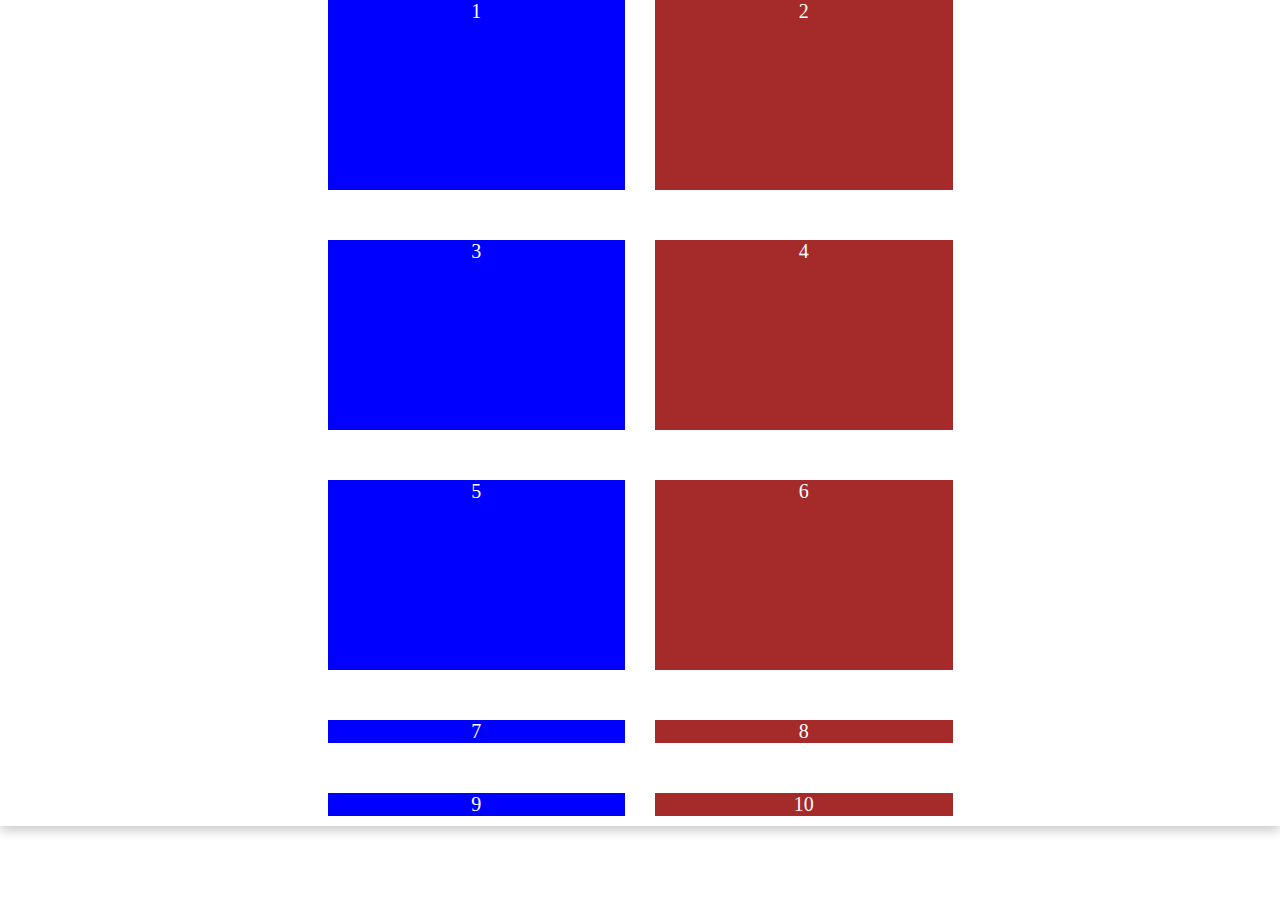
<file: Day 1 Flex Grid/index.html>
<!DOCTYPE html>
<html lang="en">
  <head>
    <meta charset="UTF-8" />
    <meta name="viewport" content="width=device-width, initial-scale=1.0" />
    <title>Flexbox & Grid</title>
    <!-- Main CSS  -->
    <link rel="stylesheet" href="css/style.css" />

    <style></style>
  </head>
  <body>
    <section class="">
      <div class="container">
        <div class="item a">1</div>
        <div class="item b">2</div>
        <div class="item a">3</div>
        <div class="item b">4</div>
        <div class="item a">5</div>
        <div class="item b">6</div>
        <div class="item a">7</div>
        <div class="item b">8</div>
        <div class="item a">9</div>
        <div class="item b">10</div>
      </div>
    </section>
  </body>
</html>
</file>
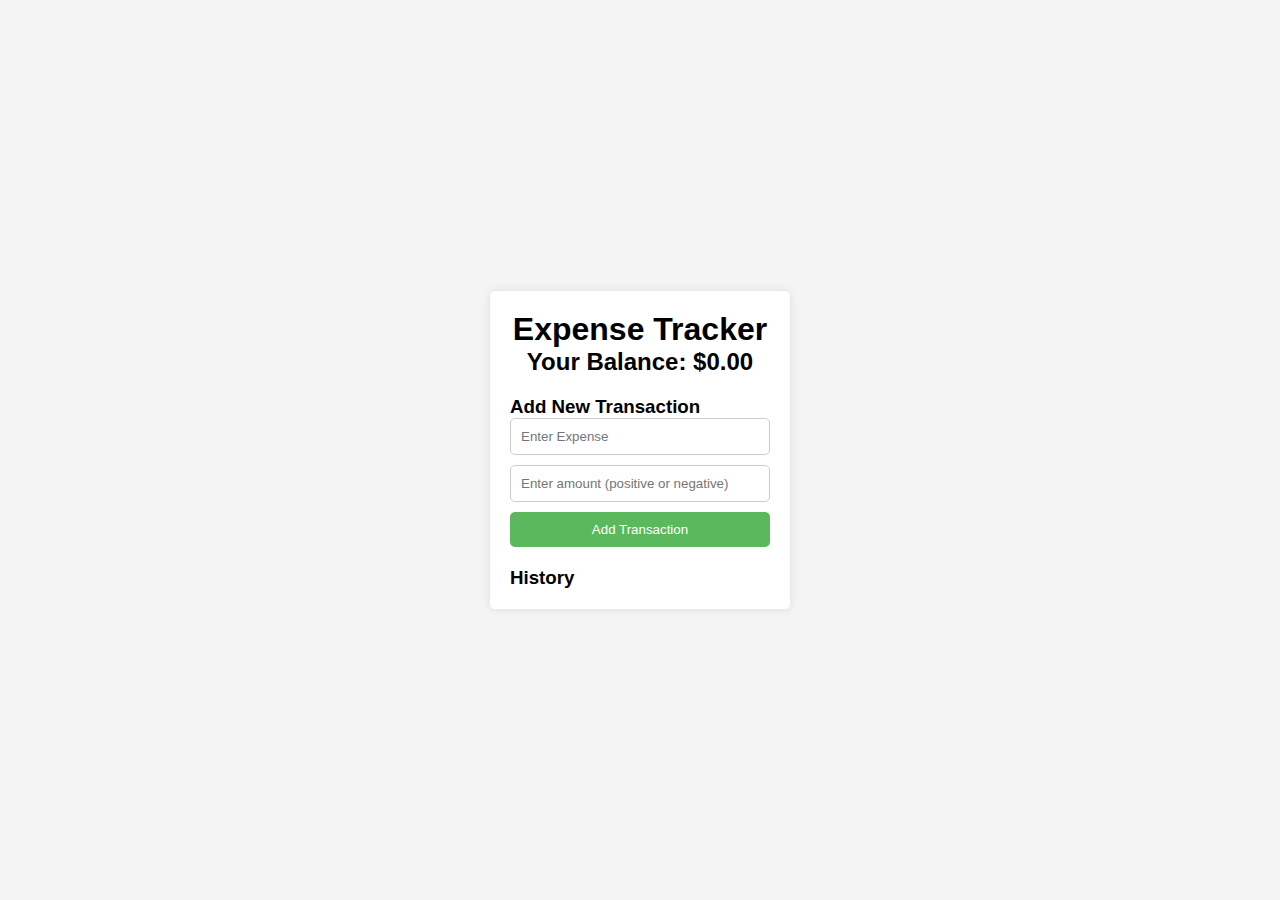
<file: Day 5 Dom Project/index.html>
<!DOCTYPE html>
<html lang="en">
  <head>
    <meta charset="UTF-8" />
    <meta name="viewport" content="width=device-width, initial-scale=1.0" />
    <title>Expense Tracker</title>
    <link rel="stylesheet" href="style.css" />
  </head>
  <body>
    <div class="container">
      <h1>Expense Tracker</h1>

      <div class="balance">
        <h2>Your Balance: $<span id="balance">0</span></h2>
      </div>

      <div class="transaction-form">
        <h3 id="formTitle">Add New Transaction</h3>

        <form id="transactionForm">
          <input
            type="text"
            id="description"
            placeholder="Enter Expense"
            required
          />
          <input
            type="number"
            id="amount"
            placeholder="Enter amount (positive or negative)"
            required
          />
          <button type="submit">Add Transaction</button>
          <button type="button" id="cancelEditButton" style="display: none; margin-top: 5px;">
            Cancel Edit
          </button>
        </form>
      </div>

      <h3 style="margin-top: 20px">History</h3>
      <ul id="transactionList"></ul>
    </div>

    <script src="script.js"></script>
  </body>
</html>
</file>
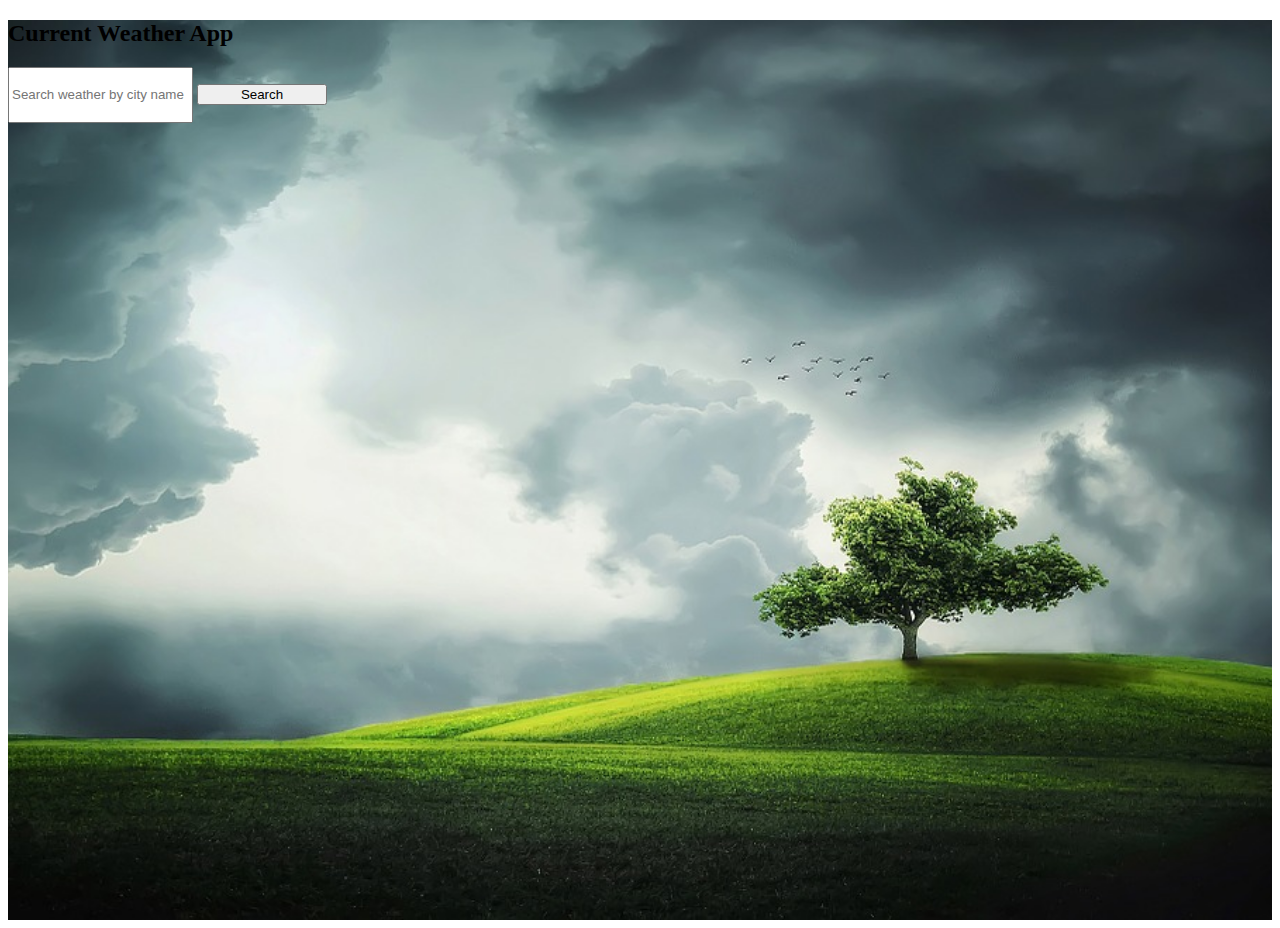
<file: Day 6 Weather App/index.html>
<!DOCTYPE html>
<html lang="en">
  <head>
    <meta charset="UTF-8" />
    <meta http-equiv="X-UA-Compatible" content="IE=edge" />
    <meta name="viewport" content="width=device-width, initial-scale=1.0" />
    <title>Simple Weather App</title>

    <!-- bootstrap cdn -->
    <link
      href="https://cdn.jsdelivr.net/npm/bootstrap@5.0.2/dist/css/bootstrap.min.css"
      rel="stylesheet"
      integrity="sha384-EVSTQN3/azprG1Anm3QDgpJLIm9Nao0Yz1ztcQTwFspd3yD65VohhpuuCOmLASjC"
      crossorigin="anonymous"
    />
    <!-- default css  -->
    <link rel="stylesheet" href="styles/index.css" />
  </head>

  <body>
    <!-- main start -->
    <main>
      <section class="weather-bg">
        <div class="container">
          <div class="row">
            <div class="col-md-6 offset-md-3">
              <div class="search-weather text-center py-5">
                <div class="weather-text mb-3 text-white">
                  <h2>Current Weather App</h2>
                </div>
                <div class="weather-form">
                  <div class="input-group">
                    <input
                      id="search-city"
                      type="text"
                      class="form-control"
                      placeholder="Search weather by city name"
                    />
                    <button
                      id="search-button"
                      onclick="searchButton()"
                      class="btn btn-danger"
                    >
                      Search
                    </button>
                  </div>
                  <div id="empty-input"></div>
                </div>
              </div>
            </div>
          </div>

          <!-- another row -->
          <div class="row">
            <div class="col-md-6 offset-md-3">
              <div id="container" class="weather-details text-center"></div>
            </div>
          </div>
        </div>
      </section>
    </main>

    <!-- js files -->
    <script src="js/index.js"></script>
  </body>
</html>
</file>
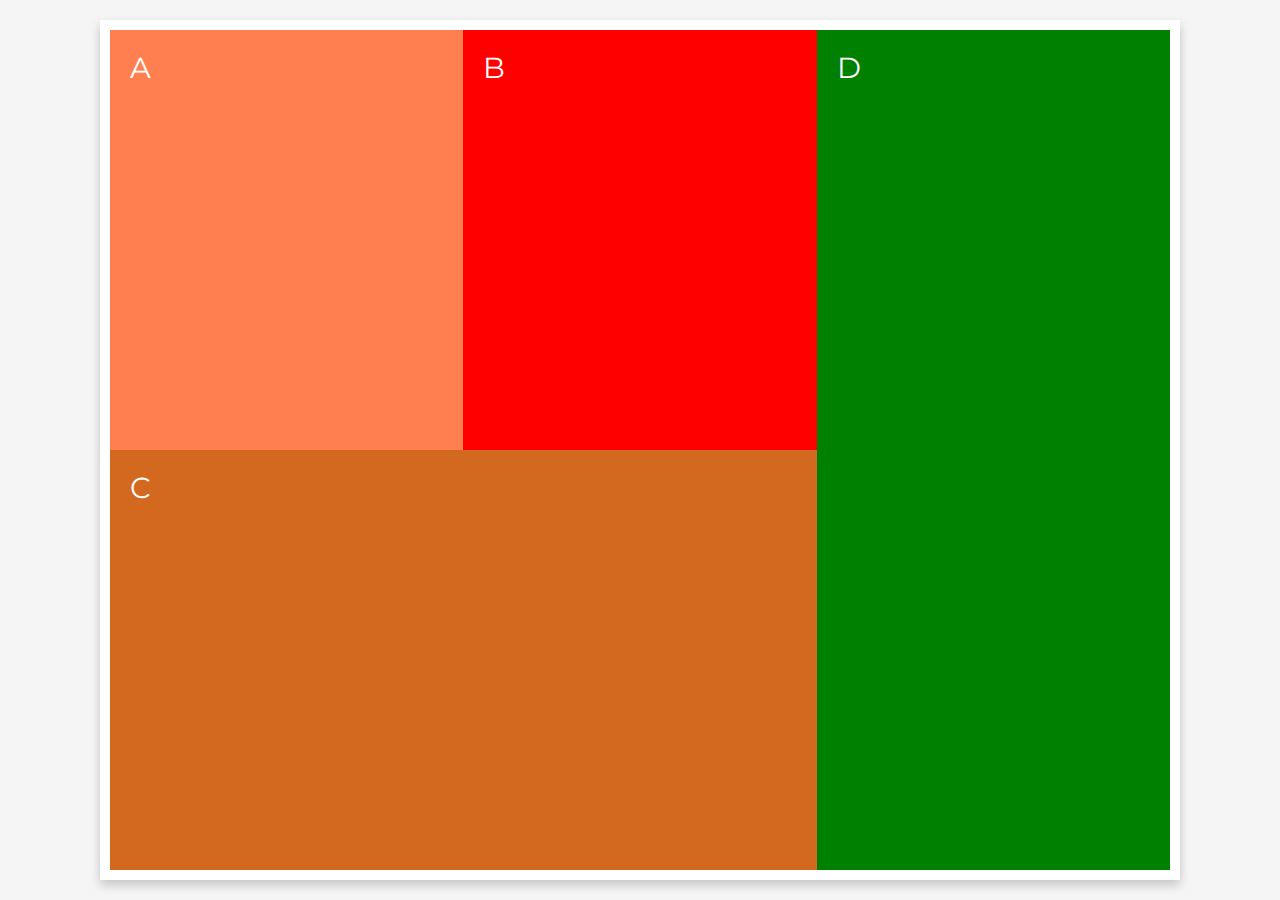
<file: Day 1 Flex Grid/flex.html>
<html>
  <head>
    <meta charset="UTF-8" />
    <meta http-equiv="X-UA-Compatible" content="IE=edge" />
    <meta name="viewport" content="width=device-width, initial-scale=1.0" />
    <title>CSS Flexbox</title>
    <link rel="stylesheet" href="css/flex.css" />
    <style>
      /* .container {
              display: flex;
              flex-wrap: wrap;
              justify-content: space-between;
            }
            .container-1-1 {
              display: flex;
              flex-direction: column;
              flex-basis: 100%;
            }

            .container-1-2 {
              display: flex;
              flex-basis: 100%;
            }

            .item {
              flex-grow: 1;
            }

            @media (min-width: 768px) {
              .container-1-1 {
                flex-direction: row;
                flex-wrap: wrap;
                flex-basis: 60%;
              }
              .container-1-2 {
                flex-basis: 40%;
              }
              .a {
                flex-basis: 50%;
              }
              .b {
                flex-basis: 50%;
              }
            } */

      /* Grid Layout */
      .container {
        display: grid;
        grid-template-rows: repeat(4, 1fr);
      }

      @media (min-width: 768px) {
        .container {
          grid-template-columns: repeat(3, 1fr);
          grid-template-rows: 1fr 1fr;
          grid-template-areas:
            "a b d"
            "c c d";
        }
        .a {
          grid-area: a;
        }
        .b {
          grid-area: b;
        }
        .c {
          grid-area: c;
        }
        .d {
          grid-area: d;
        }
      }
    </style>
  </head>
  <body>
    <div class="wrap">
      <!-- <div class="container">
        <div class="container-1-1">
          <div class="item a">A</div>
          <div class="item b">B</div>
          <div class="item d">D</div>
        </div>
        <div class="container-1-2">
          <div class="item c">C</div>
        </div>
      </div> -->

      <!-- Grid Layout  -->
      <div class="container">
        <div class="item a">A</div>
        <div class="item b">B</div>
        <div class="item c">C</div>
        <div class="item d">D</div>
      </div>
    </div>
  </body>
</html>
</file>
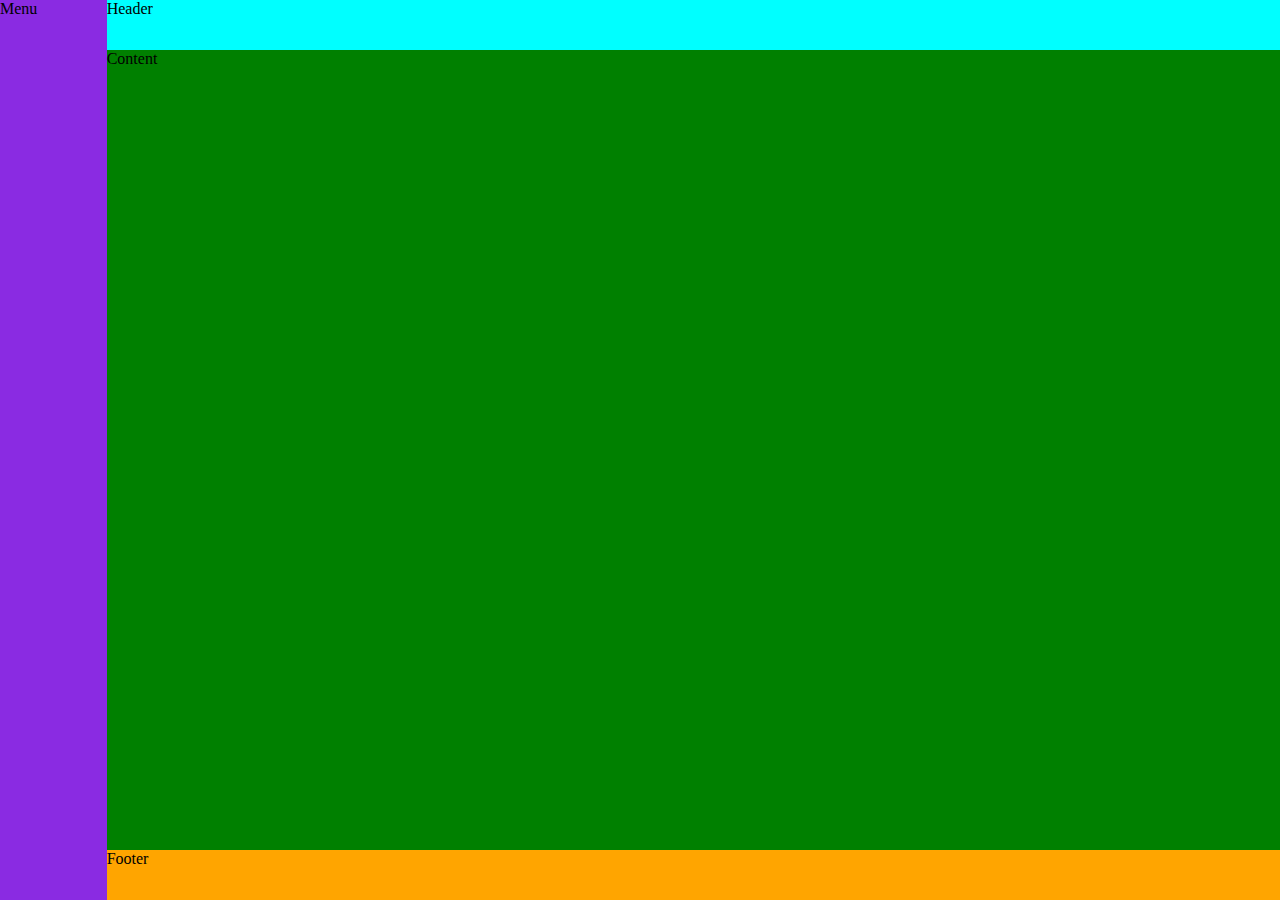
<file: Day 1 Flex Grid/grid-header.html>
<!DOCTYPE html>
<html lang="en">
  <head>
    <meta charset="UTF-8" />
    <meta name="viewport" content="width=device-width, initial-scale=1.0" />
    <title>Grid</title>
    <link rel="stylesheet" href="css/grid.css" />

    <style>
      .container {
        height: 100%;
        display: grid;
        grid-template-columns: repeat(12, 1fr);
        grid-template-rows: 50px auto 50px;
      }
      .header {
        grid-column: 2/ -1;
      }
      .footer {
        grid-column: 2/ -1;
      }
      .content {
        grid-column: 2/ -1;
      }
      .menu {
        grid-row: 1/4;
      }
    </style>
  </head>
  <body>
    <div class="container">
      <div class="header">Header</div>
      <div class="menu">Menu</div>
      <div class="content">Content</div>
      <div class="footer">Footer</div>
    </div>
  </body>
</html>
</file>
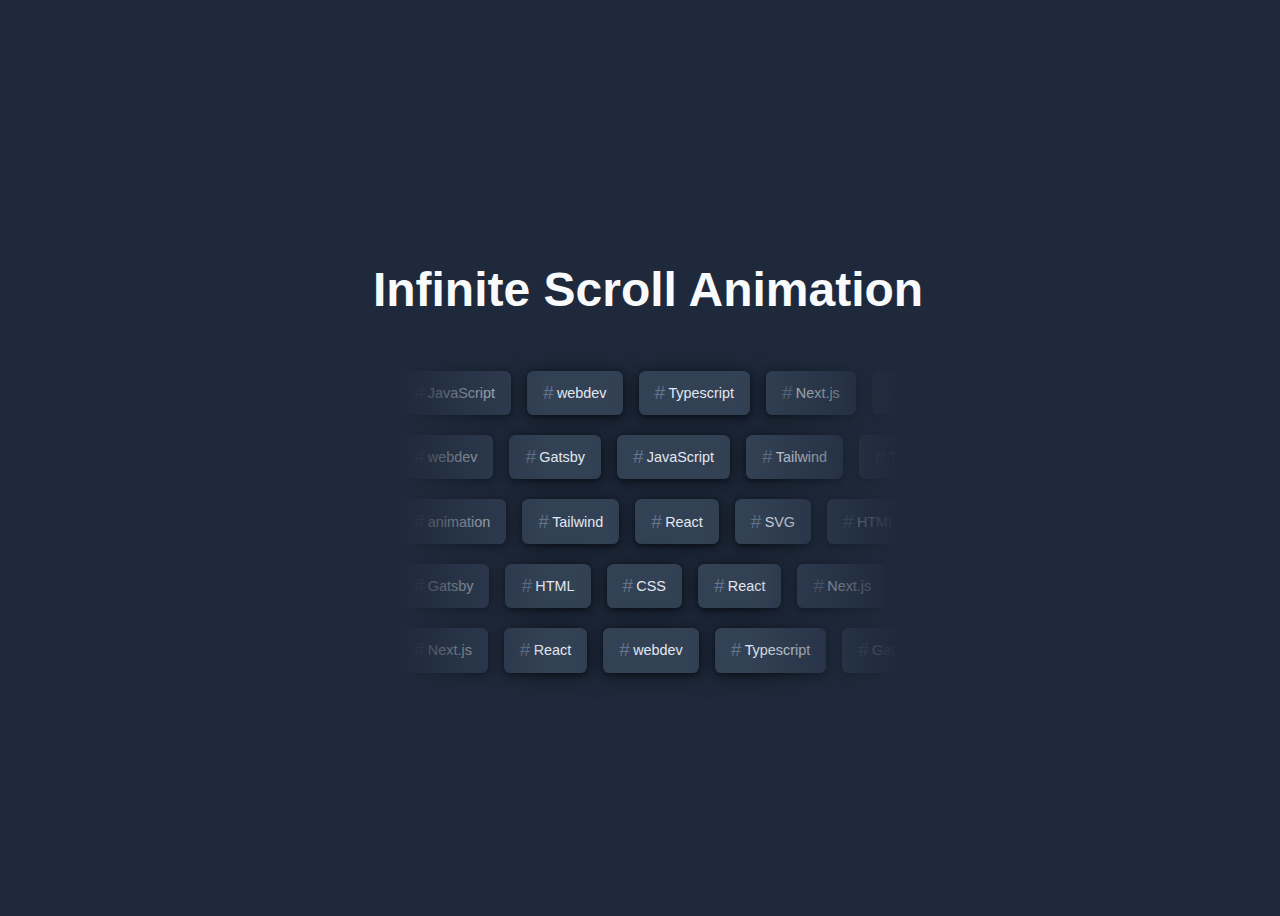
<file: Day 3 CSS Animation/example1/example1.html>
<!DOCTYPE html>
<html lang="en">
  <head>
    <meta charset="UTF-8" />
    <meta name="viewport" content="width=device-width, initial-scale=1.0" />
    <title>Infinite Scroll Animation</title>
    <link rel="stylesheet" href="example1.css" />
  </head>
  <body>
    <div class="app">
      <header>
        <h1>Infinite Scroll Animation</h1>
      </header>
      <div class="tag-list">
        <div
          class="loop-slider"
          style="--duration: 15951ms; --direction: normal"
        >
          <div class="inner">
            <div class="tag"><span>#</span> JavaScript</div>
            <div class="tag"><span>#</span> webdev</div>
            <div class="tag"><span>#</span> Typescript</div>
            <div class="tag"><span>#</span> Next.js</div>
            <div class="tag"><span>#</span> UI/UX</div>
            <!-- duplicated content -->
            <div class="tag"><span>#</span> JavaScript</div>
            <div class="tag"><span>#</span> webdev</div>
            <div class="tag"><span>#</span> Typescript</div>
            <div class="tag"><span>#</span> Next.js</div>
            <div class="tag"><span>#</span> UI/UX</div>
          </div>
        </div>
        <div
          class="loop-slider"
          style="--duration: 19260ms; --direction: reverse"
        >
          <div class="inner">
            <div class="tag"><span>#</span> webdev</div>
            <div class="tag"><span>#</span> Gatsby</div>
            <div class="tag"><span>#</span> JavaScript</div>
            <div class="tag"><span>#</span> Tailwind</div>
            <div class="tag"><span>#</span> Typescript</div>
            <!-- duplicated content -->
            <div class="tag"><span>#</span> webdev</div>
            <div class="tag"><span>#</span> Gatsby</div>
            <div class="tag"><span>#</span> JavaScript</div>
            <div class="tag"><span>#</span> Tailwind</div>
            <div class="tag"><span>#</span> Typescript</div>
          </div>
        </div>
        <div
          class="loop-slider"
          style="--duration: 10449ms; --direction: normal"
        >
          <div class="inner">
            <div class="tag"><span>#</span> animation</div>
            <div class="tag"><span>#</span> Tailwind</div>
            <div class="tag"><span>#</span> React</div>
            <div class="tag"><span>#</span> SVG</div>
            <div class="tag"><span>#</span> HTML</div>
            <!-- duplicated content -->
            <div class="tag"><span>#</span> animation</div>
            <div class="tag"><span>#</span> Tailwind</div>
            <div class="tag"><span>#</span> React</div>
            <div class="tag"><span>#</span> SVG</div>
            <div class="tag"><span>#</span> HTML</div>
          </div>
        </div>
        <div
          class="loop-slider"
          style="--duration: 16638ms; --direction: reverse"
        >
          <div class="inner">
            <div class="tag"><span>#</span> Gatsby</div>
            <div class="tag"><span>#</span> HTML</div>
            <div class="tag"><span>#</span> CSS</div>
            <div class="tag"><span>#</span> React</div>
            <div class="tag"><span>#</span> Next.js</div>
            <!-- duplicated content -->
            <div class="tag"><span>#</span> Gatsby</div>
            <div class="tag"><span>#</span> HTML</div>
            <div class="tag"><span>#</span> CSS</div>
            <div class="tag"><span>#</span> React</div>
            <div class="tag"><span>#</span> Next.js</div>
          </div>
        </div>
        <div
          class="loop-slider"
          style="--duration: 15936ms; --direction: normal"
        >
          <div class="inner">
            <div class="tag"><span>#</span> Next.js</div>
            <div class="tag"><span>#</span> React</div>
            <div class="tag"><span>#</span> webdev</div>
            <div class="tag"><span>#</span> Typescript</div>
            <div class="tag"><span>#</span> Gatsby</div>
            <!-- duplicated content -->
            <div class="tag"><span>#</span> Next.js</div>
            <div class="tag"><span>#</span> React</div>
            <div class="tag"><span>#</span> webdev</div>
            <div class="tag"><span>#</span> Typescript</div>
            <div class="tag"><span>#</span> Gatsby</div>
          </div>
        </div>
        <div class="fade"></div>
      </div>
    </div>
  </body>
</html>
</file>
<file: Day 1 Flex Grid/css/style.css>
* {
  margin: 0;
  padding: 0;
  box-sizing: border-box;
}
/* 
.main {
  max-width: 1100px;
  margin: 0 auto;
  padding: 10px;
  height: calc(100vh - 20px);
} */

.container {
  box-shadow: 0px 5px 10px 0px rgba(0, 0, 0, 0.2);
  background-color: #fff;
  /* height: 500px; */
  /* display: flex; */
  /* flex-direction: row;
  flex-wrap: wrap; */
  /* flex-flow: row wrap; */
  /* justify-content: start; */

  /* Grid CSS */
  display: grid;
  /* grid-template-columns: repeat(4, 1fr);
  grid-template-rows: 200px 250px 300px; */
  /* grid-row-gap: 40px;
  grid-column-gap: 30px; */
  grid-gap: 40px 30px;
  grid-template: 200px 200px 200px / repeat(4, 1fr);
}

.item {
  color: white;
  text-align: center;
  font-size: 20px;
  /* width: 200px; */
  /* height: 150px; */
  margin-bottom: 10px;
  /* grid-column-start: ; */
}
.a {
  background-color: blue;
  grid-column-start: 2;
}
.b {
  background-color: brown;
}
.c {
  background-color: red;
  order: 2;
  flex-basis: 60px;
}
.d {
  background-color: chocolate;
  order: 1;
}
</file>
<file: Day 5 Dom Project/style.css>
* {
    margin: 0;
    padding: 0;
    box-sizing: border-box;
}

body {
    font-family: Arial, sans-serif;
    background-color: #f4f4f4;
    display: flex;
    justify-content: center;
    align-items: center;
    height: 100vh;
}

.container {
    background-color: white;
    padding: 20px;
    border-radius: 5px;
    box-shadow: 0 0 10px rgba(0, 0, 0, 0.1);
    width: 300px;
}

h1 {
    text-align: center;
}

.balance {
    text-align: center;
    margin-bottom: 20px;
}

.transaction-form input {
    width: 100%;
    padding: 10px;
    margin-bottom: 10px;
    border: 1px solid #ccc;
    border-radius: 5px;
}

.transaction-form button {
    width: 100%;
    padding: 10px;
    background-color: #5cb85c;
    color: white;
    border: none;
    border-radius: 5px;
    cursor: pointer;
}

.transaction-form button:hover {
    background-color: #4cae4c;
}

ul {
    list-style-type: none;
    padding: 0;
}

li {
    padding: 10px;
    margin: 5px 0;
    background-color: #f9f9f9;
    border-left: 5px solid;
}

.income {
    border-color: green;
}

.expense {
    border-color: red;
}

button.delete-btn, button.edit-btn {
    background-color: #ff4d4d;
    color: white;
    border: none;
    padding: 5px;
    cursor: pointer;
    float: right;
    margin-left: 10px;
    border-radius: 2px
}

button.edit-btn {
    background-color: #4cae4c;
}
</file>
<file: Day 6 Weather App/styles/index.css>
.weather-bg{
    background-image: url(../images/weather-bg.jpg);
    background-size: cover;
    background-position: center center;
    width: 100%;
    height: 100vh;
}
input.form-control {
    height: 50px;
}
button.btn.btn-danger {
    width: 130px;
}
</file>
<file: Day 1 Flex Grid/css/flex.css>
@import "https://fonts.googleapis.com/css?family=Montserrat";

* {
  box-sizing: border-box;
  margin: 0;
  padding: 0;
}

body {
  background: #f5f5f5;
}

.wrap {
  max-width: 1100px;
  margin: 0 auto;
  padding: 10px;
  height: calc(100vh - 20px);
}

.container {
  margin: 10px 0;
  padding: 10px;
  box-shadow: 0px 5px 10px 0px rgba(0, 0, 0, 0.2);
  background-color: #fff;
  height: 100%;
}

.item {
  color: #fff;
  background-color: #cccccc;
  padding: 20px;
  font-family: "Montserrat";
  font-size: calc(1vw + 1em);
}

.a {
  background-color: coral;
}

.b {
  background-color: red;
}

.c {
  background-color: chocolate;
}

.d {
  background-color: green;
}
</file>
<file: Day 1 Flex Grid/css/grid.css>
* {
  margin: 0;
  padding: 0;
  box-sizing: border-box;
}
html,
body {
  height: 100%;
}

.header {
  background-color: aqua;
}
.menu {
  background-color: blueviolet;
}
.content {
  background-color: green;
}
.footer {
  background-color: orange;
}

/* 

.container {
  display: grid;
  grid-template-rows: repeat(4, 1fr);
}

@media (min-width: 768px) {
  .container {
    grid-template-columns: repeat(3, 1fr);
    grid-template-rows: 1fr 1fr;
    grid-template-areas:
      "a b c"
      "d d c";
  }
  .a {
    grid-area: a;
  }
  .b {
    grid-area: b;
  }
  .c {
    grid-area: c;
  }
  .d {
    grid-area: d;
  }
} */
</file>
<file: Day 3 CSS Animation/example1/example1.css>
body {
  font-family: "Montserrat", sans-serif;
  background: #1e293b;
  color: #f8fafc;
  overflow: hidden;
}

.app {
  min-width: 100vw;
  min-height: 100vh;
  display: flex;
  align-items: center;
  justify-content: center;
  flex-direction: column;
}

header {
  display: flex;
  flex-direction: column;
  align-items: center;
  margin: 1rem;
  text-align: center;

  h1 {
    font-weight: 600;
    font-size: 2rem;
    /* 1rem = 16px */
    margin-bottom: 0.5rem;

    @media (min-width: 768px) {
      font-size: 3rem;
    }
  }

  p {
    color: #94a3b8;
    margin-bottom: 0.5rem;
  }

  a {
    color: #7393c1;
  }
}

.tag-list {
  width: 500px;
  max-width: 90vw;
  display: flex;
  flex-shrink: 0;
  flex-direction: column;
  gap: 20px 0;
  position: relative;
  padding: 30px 0;
  overflow: hidden;
}

.loop-slider {
  .inner {
    display: flex;
    width: fit-content;
    animation-name: loop;
    animation-timing-function: linear;
    animation-iteration-count: infinite;
    animation-direction: var(--direction);
    animation-duration: var(--duration);
  }
}

.tag {
  display: flex;
  align-items: center;
  gap: 0 0.2rem;
  color: #e2e8f0;
  font-size: 0.9rem;
  background-color: #334155;
  border-radius: 0.4rem;
  padding: 0.7rem 1rem;
  margin-right: 1rem;
  box-shadow: 0 0.1rem 0.2rem rgb(0 0 0 / 20%), 0 0.1rem 0.5rem rgb(0 0 0 / 30%),
    0 0.2rem 1.5rem rgb(0 0 0 / 40%);

  span {
    font-size: 1.2rem;
    color: #64748b;
  }
}

.fade {
  pointer-events: none;
  /* linear / Radial Gradient  */
  background: linear-gradient(
    90deg,
    #1e293b,
    transparent 30%,
    transparent 70%,
    #1e293b
  );
  position: absolute;
  inset: 0;
}

@keyframes loop {
  0% {
    transform: translateX(0);
  }
  100% {
    transform: translateX(-50%);
  }
}
</file>
